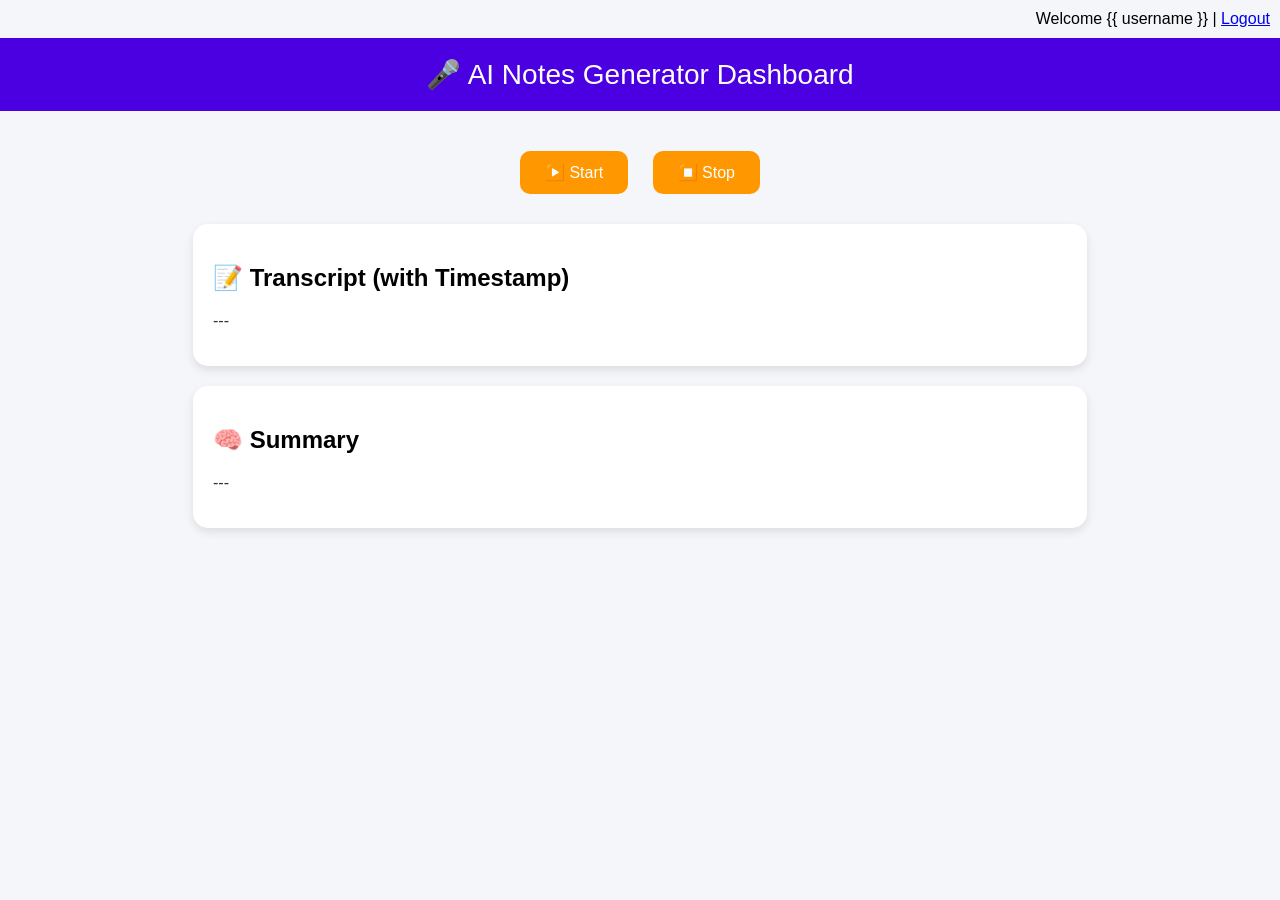
<file: templates/index.html>
<!DOCTYPE html>
<html>
<head>
    <title>AI Notes Dashboard</title>

    <style>
        body {
            margin: 0;
            font-family: Arial;
            background: #f4f6f9;
        }

        .header {
            background: #4a00e0;
            color: white;
            padding: 20px;
            text-align: center;
            font-size: 28px;
        }

        .container {
            padding: 30px;
            text-align: center;
        }

        button {
            background: #ff9800;
            color: white;
            border: none;
            padding: 12px 25px;
            margin: 10px;
            font-size: 16px;
            border-radius: 10px;
            cursor: pointer;
        }

        .card {
            background: white;
            padding: 20px;
            margin: 20px auto;
            width: 70%;
            border-radius: 15px;
            box-shadow: 0px 4px 10px rgba(0,0,0,0.1);
            text-align: left;
        }

        .output {
            font-size: 16px;
            color: #333;
            white-space: pre-line;
        }
    </style>
</head>

<body>

    <!-- ✅ ADDED THIS -->
    <div style="text-align:right; padding:10px;">
        Welcome {{ username }} |
        <a href="/logout">Logout</a>
    </div>

    <div class="header">
        🎤 AI Notes Generator Dashboard
    </div>

    <div class="container">

        <button onclick="startRecording()">▶️ Start</button>
        <button onclick="stopRecording()">⏹️ Stop</button>

        <div class="card">
            <h2>📝 Transcript (with Timestamp)</h2>
            <p class="output" id="transcript">---</p>
        </div>

        <div class="card">
            <h2>🧠 Summary</h2>
            <p class="output" id="summary">---</p>
        </div>

    </div>
<script>
    let recording = false;

    function startRecording() {
        recording = true;

        fetch('/clear_notes');

        document.getElementById("transcript").innerText = "";
        document.getElementById("summary").innerText = "";

        recordLoop();
    }

    function stopRecording() {
        recording = false;
    }

    function recordLoop() {
        if (!recording) return;

        fetch('/record')
        .then(res => res.json())
        .then(data => {

            if (data.transcript !== "") {
                // 🔥 append continuously like video
                document.getElementById("transcript").innerText += data.transcript + "\n";
                
                // 🔥 update summary smoothly
                document.getElementById("summary").innerText = data.summary;
            }

            // 🔥 VERY FAST LOOP (IMPORTANT)
            setTimeout(recordLoop, 150);
        });
    }
</script>
  
</body>
</html>
</file>
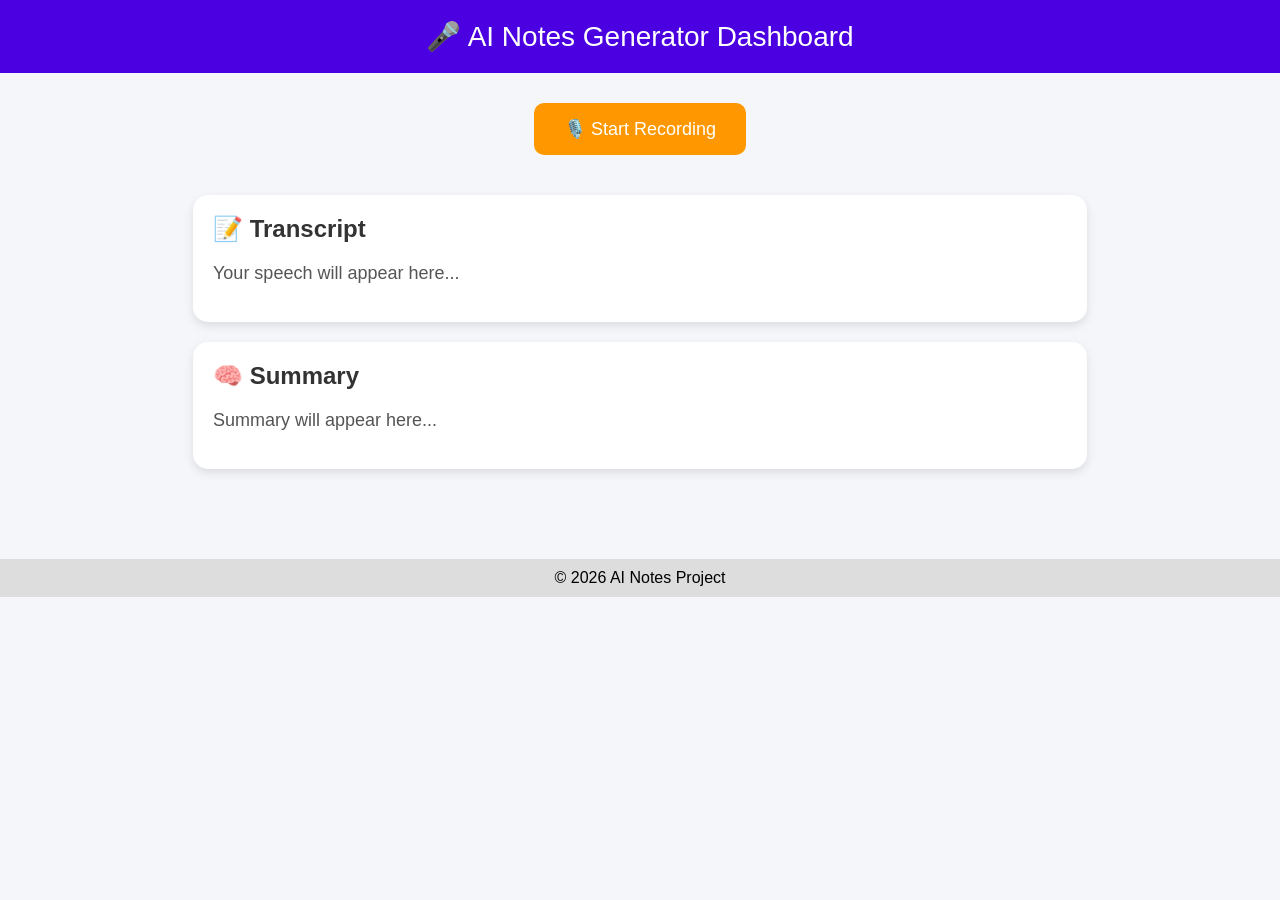
<file: templates/dashboard.html>
<!DOCTYPE html>
<html>
<head>
    <title>AI Notes Dashboard</title>
    <style>
        body {
            margin: 0;
            font-family: Arial;
            background: #f4f6f9;
        }
        .header {
            background: #4a00e0;
            color: white;
            padding: 20px;
            text-align: center;
            font-size: 28px;
        }
        .container {
            padding: 30px;
            text-align: center;
        }
        button {
            background: #ff9800;
            color: white;
            border: none;
            padding: 15px 30px;
            font-size: 18px;
            border-radius: 10px;
            cursor: pointer;
            margin-bottom: 20px;
        }
        button:hover {
            background: #e68900;
        }
        .card {
            background: white;
            padding: 20px;
            margin: 20px auto;
            width: 70%;
            border-radius: 15px;
            box-shadow: 0px 4px 10px rgba(0,0,0,0.1);
            text-align: left;
        }
        .card h2 {
            margin-top: 0;
            color: #333;
        }
        .output {
            font-size: 18px;
            color: #555;
        }
        .footer {
            text-align: center;
            padding: 10px;
            background: #ddd;
            margin-top: 40px;
        }
    </style>
</head>
<body>
    <div class="header">
        🎤 AI Notes Generator Dashboard
    </div>
    <div class="container">
        <button onclick="startRecording()">🎙️ Start Recording</button>
        <div class="card">
            <h2>📝 Transcript</h2>
            <p class="output" id="transcript">Your speech will appear here...</p>
        </div>
        <div class="card">
            <h2>🧠 Summary</h2>
            <p class="output" id="summary">Summary will appear here...</p>
        </div>
    </div>
    <div class="footer">
        © 2026 AI Notes Project
    </div>
    <script>
        function startRecording() {
            document.getElementById("transcript").innerText = "🎤 Listening...";
            document.getElementById("summary").innerText = "...";
            fetch('/record')
            .then(res => res.json())
            .then(data => {
                document.getElementById("transcript").innerText = data.transcript;
                document.getElementById("summary").innerText = data.summary;
            })
            .catch(error => {
                document.getElementById("transcript").innerText = "Error occurred!";
            });
        }
    </script>
</body>
</html>
</file>
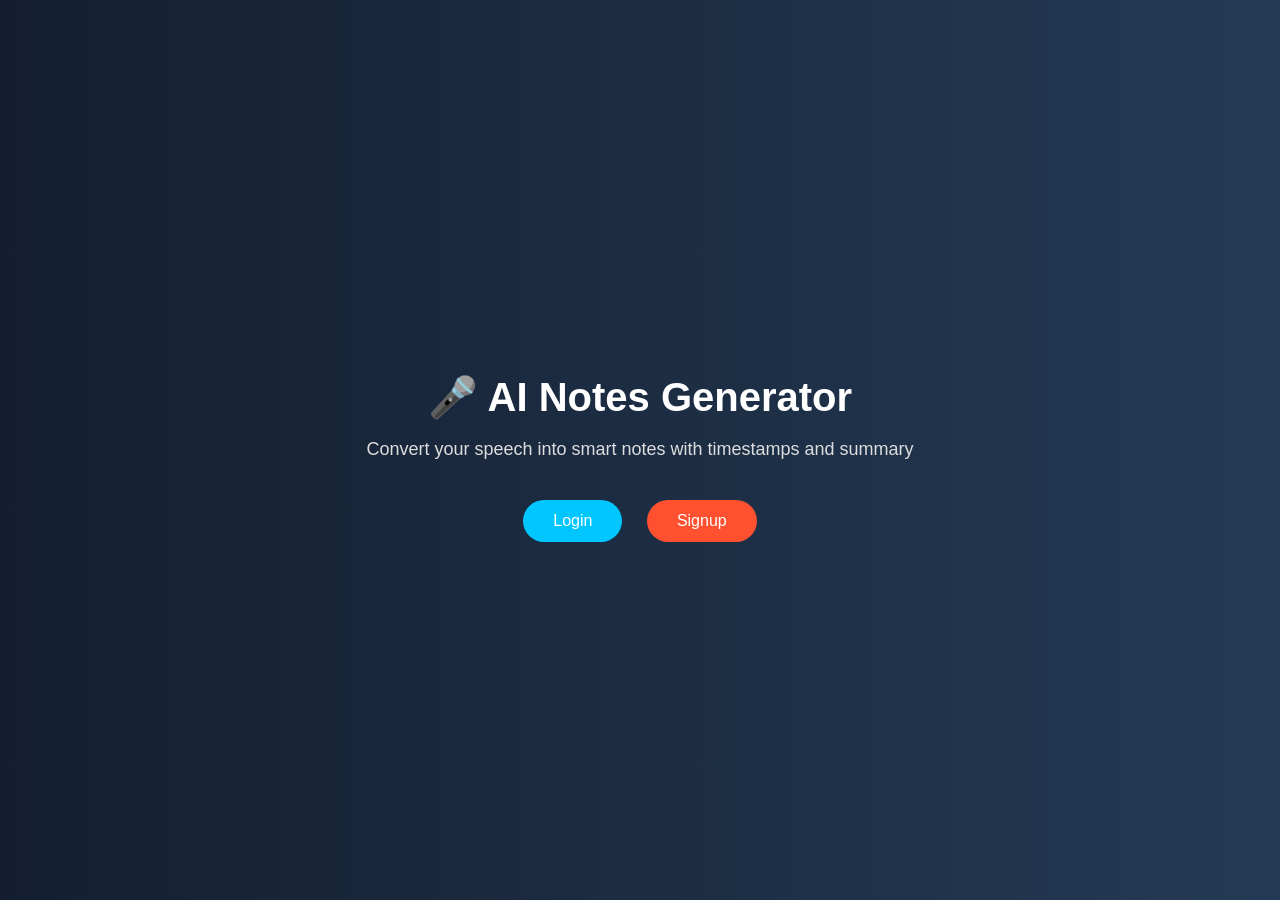
<file: templates/landing.html>
<!DOCTYPE html>
<html>
<head>
    <title>AI Generator</title>

    <style>
        body {
            margin: 0;
            font-family: Arial;
            background: linear-gradient(to right, #141e30, #243b55);
            height: 100vh;
            display: flex;
            justify-content: center;
            align-items: center;
            color: white;
        }

        .container {
            text-align: center;
        }

        h1 {
            font-size: 40px;
            margin-bottom: 10px;
        }

        p {
            font-size: 18px;
            margin-bottom: 30px;
            color: #ddd;
        }

        .btn {
            padding: 12px 30px;
            margin: 10px;
            font-size: 16px;
            border-radius: 25px;
            border: none;
            cursor: pointer;
            transition: 0.3s;
        }

        .login {
            background: #00c6ff;
            color: white;
        }

        .signup {
            background: #ff512f;
            color: white;
        }

        .btn:hover {
            transform: scale(1.05);
            opacity: 0.9;
        }

        a {
            text-decoration: none;
        }
    </style>
</head>

<body>

<div class="container">
    <h1>🎤 AI Notes Generator</h1>
    <p>Convert your speech into smart notes with timestamps and summary</p>

    <a href="/login">
        <button class="btn login">Login</button>
    </a>

    <a href="/signup">
        <button class="btn signup">Signup</button>
    </a>
</div>

</body>
</html>
</file>
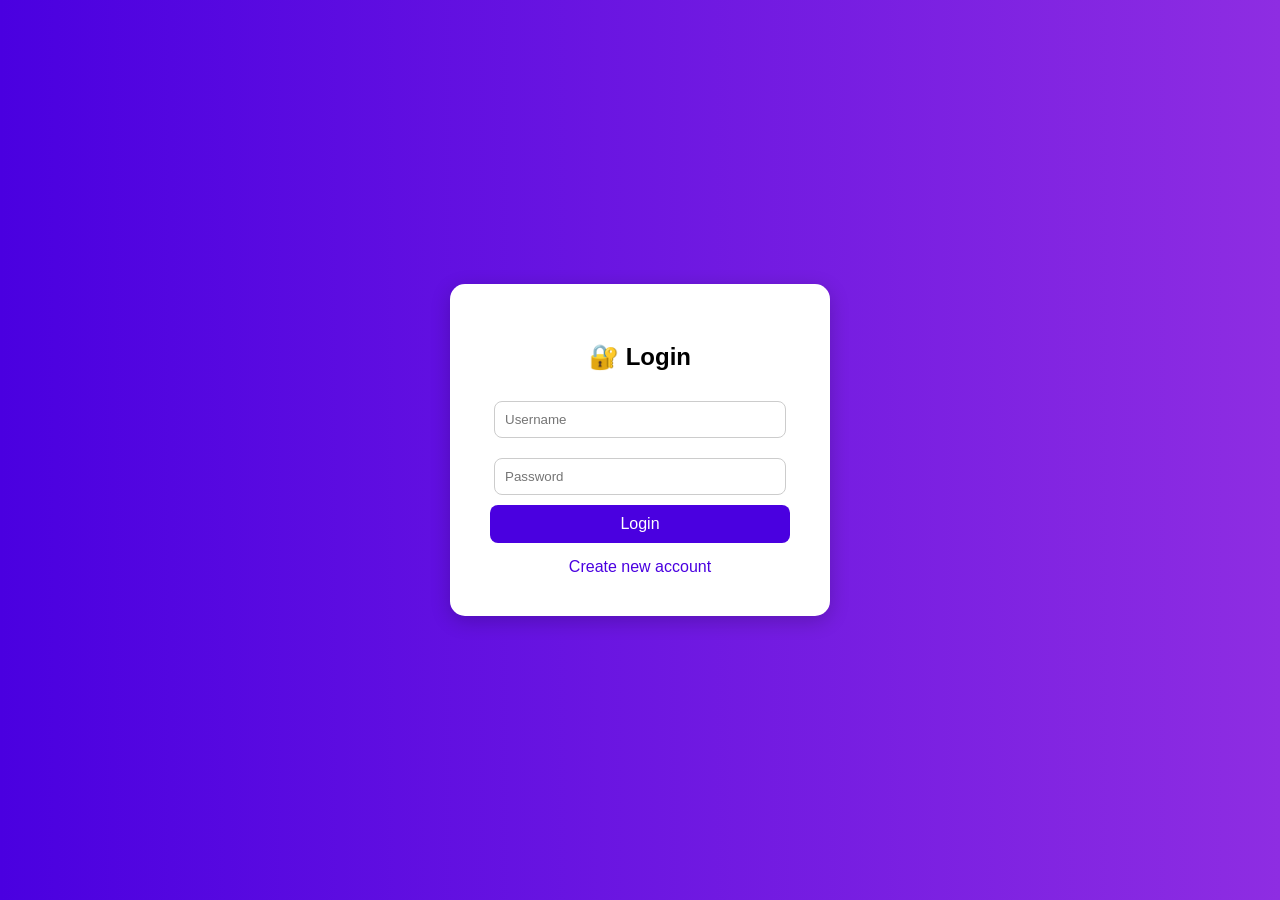
<file: templates/login.html>
<!DOCTYPE html>
<html>
<head>
    <title>Login</title>

    <style>
        body {
            margin: 0;
            font-family: Arial;
            background: linear-gradient(to right, #4a00e0, #8e2de2);
            height: 100vh;
            display: flex;
            justify-content: center;
            align-items: center;
        }

        .box {
            background: white;
            padding: 40px;
            width: 300px;
            border-radius: 15px;
            box-shadow: 0px 5px 20px rgba(0,0,0,0.2);
            text-align: center;
        }

        h2 {
            margin-bottom: 20px;
        }

        input {
            width: 90%;
            padding: 10px;
            margin: 10px 0;
            border-radius: 8px;
            border: 1px solid #ccc;
        }

        button {
            width: 100%;
            padding: 10px;
            background: #4a00e0;
            color: white;
            border: none;
            border-radius: 8px;
            cursor: pointer;
            font-size: 16px;
        }

        button:hover {
            background: #6a11cb;
        }

        a {
            display: block;
            margin-top: 15px;
            color: #4a00e0;
            text-decoration: none;
        }
    </style>
</head>

<body>

<div class="box">
    <h2>🔐 Login</h2>

    <form method="POST">
        <input type="text" name="username" placeholder="Username" required><br>
        <input type="password" name="password" placeholder="Password" required><br>

        <button type="submit">Login</button>
    </form>

    <a href="/signup">Create new account</a>
</div>

</body>
</html>
</file>
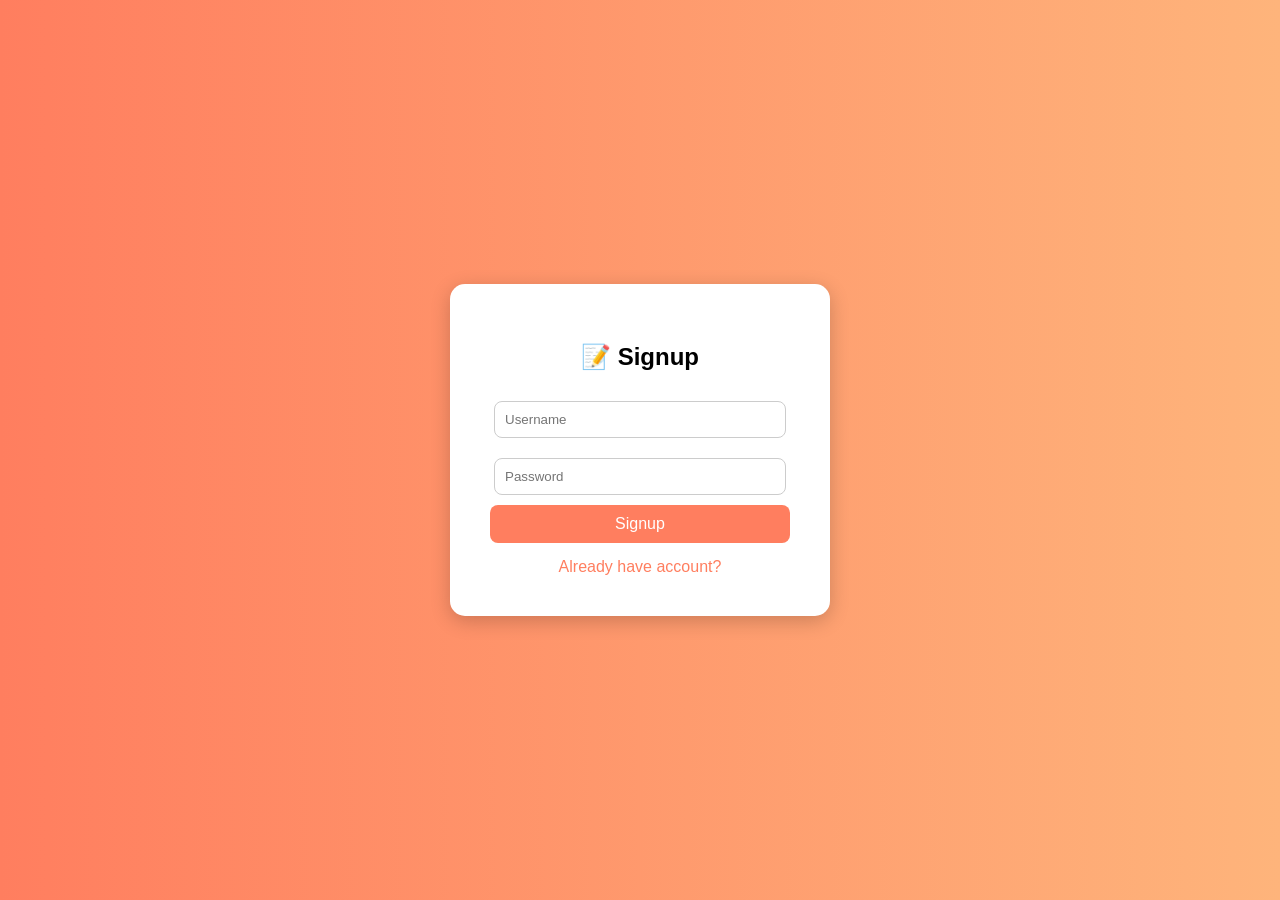
<file: templates/signup.html>
<!DOCTYPE html>
<html>
<head>
    <title>Signup</title>

    <style>
        body {
            margin: 0;
            font-family: Arial;
            background: linear-gradient(to right, #ff7e5f, #feb47b);
            height: 100vh;
            display: flex;
            justify-content: center;
            align-items: center;
        }

        .box {
            background: white;
            padding: 40px;
            width: 300px;
            border-radius: 15px;
            box-shadow: 0px 5px 20px rgba(0,0,0,0.2);
            text-align: center;
        }

        h2 {
            margin-bottom: 20px;
        }

        input {
            width: 90%;
            padding: 10px;
            margin: 10px 0;
            border-radius: 8px;
            border: 1px solid #ccc;
        }

        button {
            width: 100%;
            padding: 10px;
            background: #ff7e5f;
            color: white;
            border: none;
            border-radius: 8px;
            cursor: pointer;
            font-size: 16px;
        }

        button:hover {
            background: #ff512f;
        }

        a {
            display: block;
            margin-top: 15px;
            color: #ff7e5f;
            text-decoration: none;
        }
    </style>
</head>

<body>

<div class="box">
    <h2>📝 Signup</h2>

    <form method="POST">
        <input type="text" name="username" placeholder="Username" required><br>
        <input type="password" name="password" placeholder="Password" required><br>

        <button type="submit">Signup</button>
    </form>

    <a href="/login">Already have account?</a>
</div>

</body>
</html>
</file>
